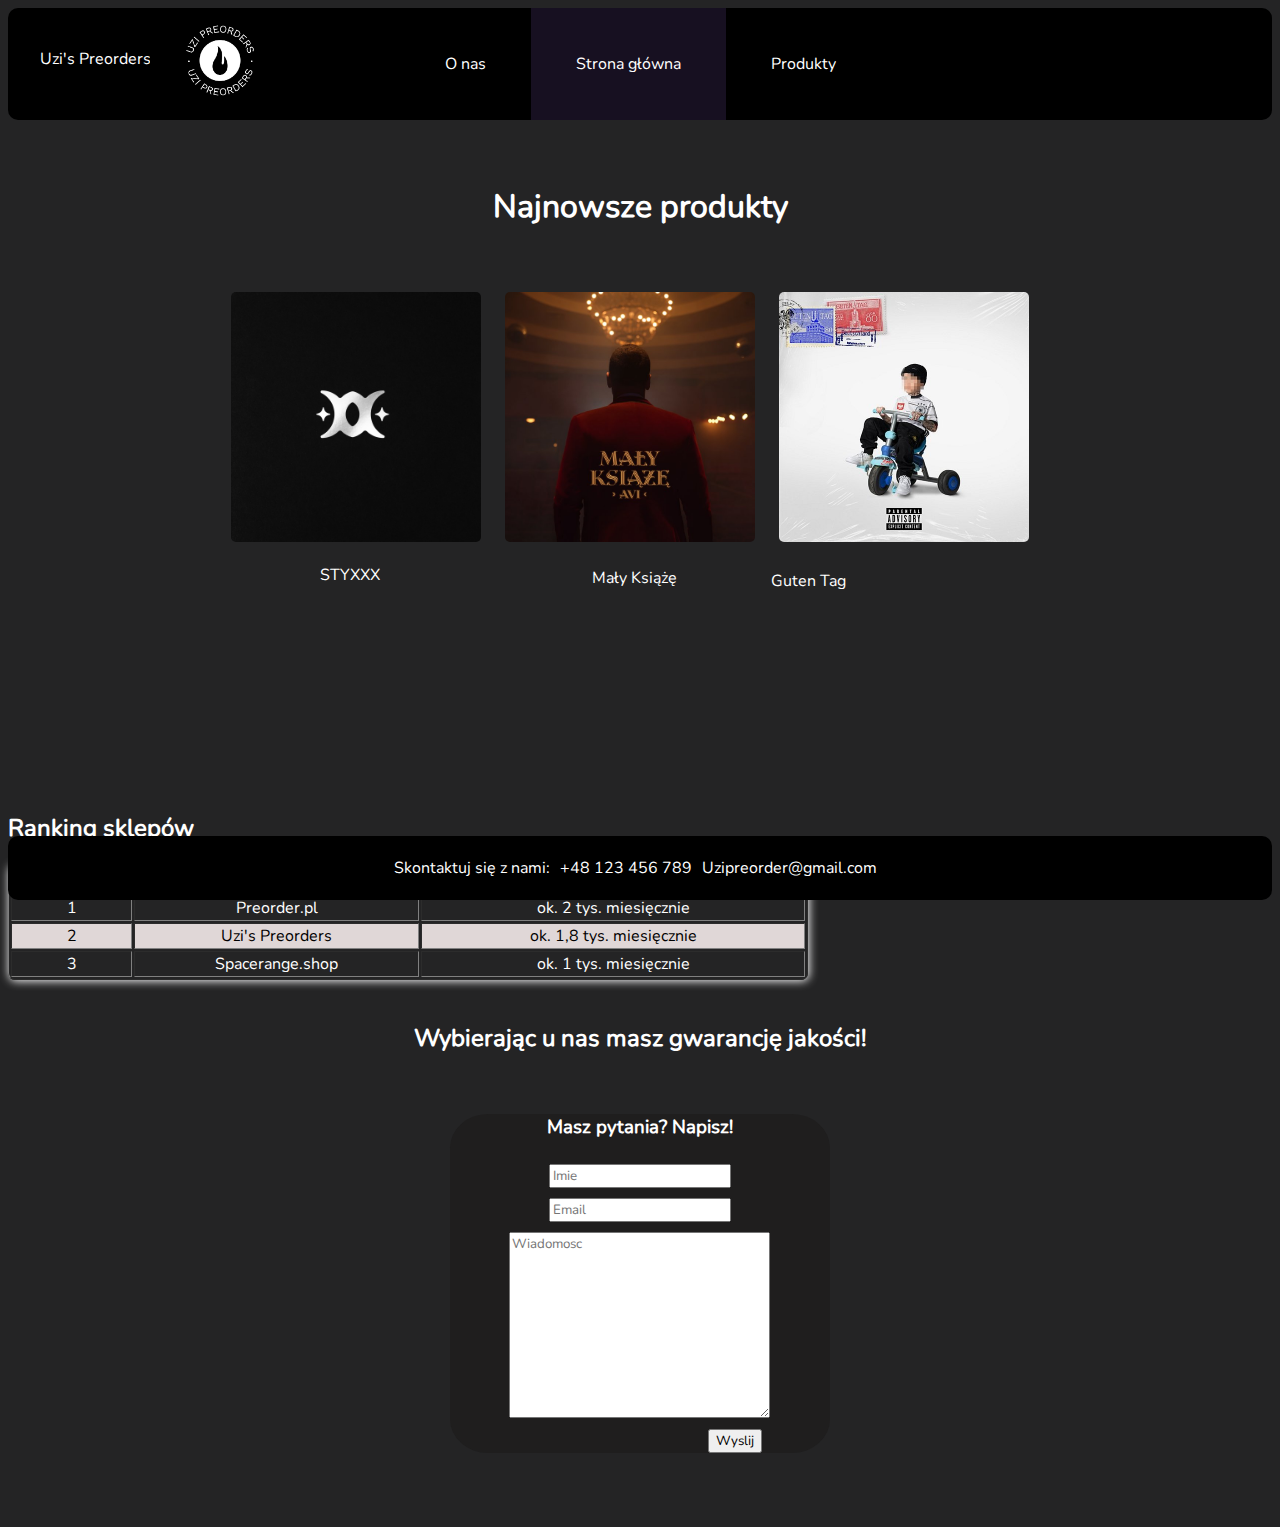
<file: index.html>
<!DOCTYPE html>
<html lang="pl">
<head>
    <meta charset="UTF-8">
    <meta http-equiv="X-UA-Compatible" content="IE=edge">
    <meta name="viewport" content="width=device-width, initial-scale=1.0">
    <title>Uzi's Preorders</title>
    <link rel="stylesheet" href="style.css">
    <link rel="shortcut icon" href="uzilogo2.png" type="image/x-icon">
</head>
<body>
    <div class="navbar">
     <div class="logo-container">
            <p>Uzi's Preorders</p>
          </div>
        </div>
    <div class="navbar">
    <img src="uzi-preorders-high-resolution-logo-white-on-black-background.png" alt="Logo">   
    <a href="onas.html">O nas</a>
    <a class="active" href="index.html">Strona główna</a>
    <a href="allprod.html">Produkty</a>
  </div>
  <div class="contact-bar">
    <p>Skontaktuj się z nami:</p>
    <a href="tel:+48123456789">+48 123 456 789</a>
    <a href="mailto:Uzipreorder@gmail.com">Uzipreorder@gmail.com</a>
  </div> <br> <br>
  <h1 id="new">Najnowsze produkty</h1> <br>
  <div class="banner">
    <div class="banner-image">
    <a href="prod1.html"><img src="styxcd.jpg" alt="product"></a>
    <a href="prod2.html"><img src="avimk.jpg" alt="product"></a>
    <a href="prod3.html"><img src="kronkelgt.jpg" alt="product"></a> 
    </div><p id="stx">STYXXX</p> <p id="mk">Mały Książę</p> <p id="gt">Guten Tag</p>
  </div> <br> <br> <br> <br> <br>
  <h2>Ranking sklepów</h2>
<table border="1">
  <thead>
    <tr>
      <th>Numer</th>
      <th>Nazwa</th>
      <th>Ilość sprzedaży</th>
    </tr>
  </thead>
  <tbody>
    <tr>
      <td>1</td>
      <td>Preorder.pl</td>
      <td>ok. 2 tys. miesięcznie</td>
    </tr>
    <tr id="my">
      <td>2</td>
      <td>Uzi's Preorders</td>
      <td>ok. 1,8 tys. miesięcznie</td>
    </tr>
    <tr>
      <td>3</td>
      <td>Spacerange.shop</td>
      <td>ok. 1 tys. miesięcznie</td>
    </tr>
  </tbody>
</table> <br> 
  <h2 id="slogan">Wybierając u nas masz gwarancję jakości!</h2> <br> 
  <section id="formularz"><h3>Masz pytania? Napisz!</h3> 
  <form>
    <input type="text" id="imie" placeholder="Imie"> <br>
    <input type="email" id="email" placeholder="Email"> <br>
    <textarea id="wiadomosc" cols="30" rows="10" placeholder="Wiadomosc"></textarea> <br>
    <input type="submit" value="Wyslij" id="wyslij">
  </form></section><br> <br> <br>
</body>
</html>
</file>
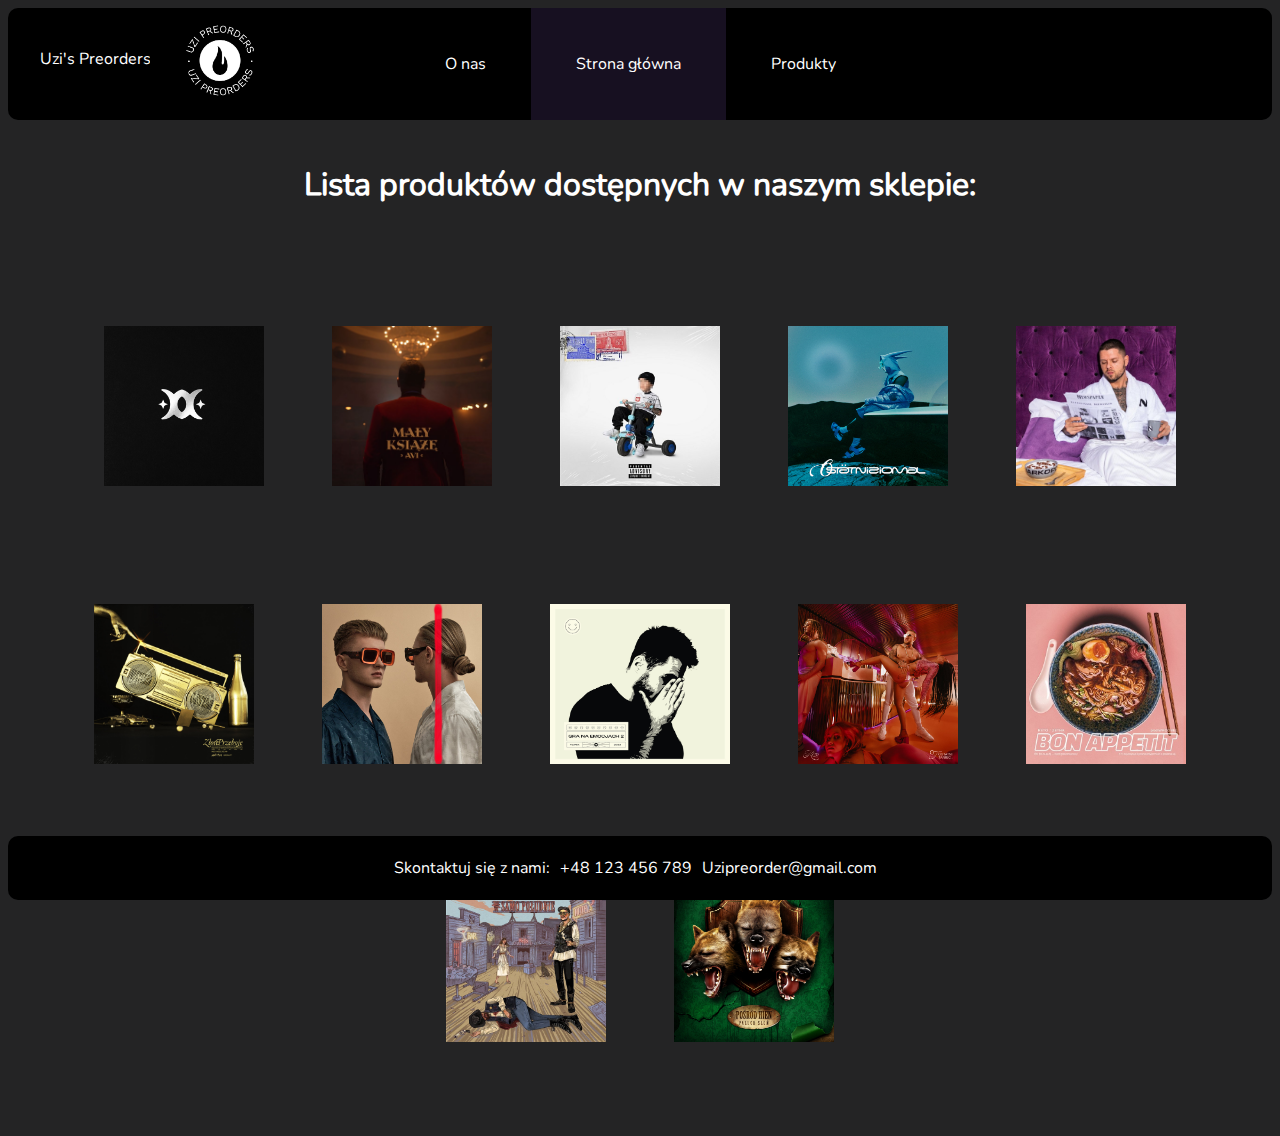
<file: allprod.html>
<!DOCTYPE html>
<html lang="pl">
<head>
    <meta charset="UTF-8">
    <meta http-equiv="X-UA-Compatible" content="IE=edge">
    <meta name="viewport" content="width=device-width, initial-scale=1.0">
    <title>Uzi's Preorders</title>
    <link rel="stylesheet" href="style.css">
    <link rel="shortcut icon" href="uzilogo2.png" type="image/x-icon">
</head>
<body>
    <div class="navbar">
     <div class="logo-container">
            <p>Uzi's Preorders</p>
          </div>
        </div>
    <div class="navbar">
    <img src="uzi-preorders-high-resolution-logo-white-on-black-background.png" alt="Logo">   
    <a href="onas.html">O nas</a>
    <a class="active" href="index.html">Strona główna</a>
    <a href="#">Produkty</a>
  </div>
  <div class="contact-bar">
    <p>Skontaktuj się z nami:</p>
    <a href="tel:+48123456789">+48 123 456 789</a>
    <a href="mailto:Uzipreorder@gmail.com">Uzipreorder@gmail.com</a>
  </div> <br>
  <h1 id="lista">Lista produktów dostępnych w naszym sklepie:</h1> <br> <br> <br>
  <div class="products">
    <div class="products-image">
    <a href="prod1.html"><img src="styxcd.jpg" alt="product"></a>
    <a href="prod2.html"><img src="avimk.jpg" alt="product"></a> 
    <a href="prod3.html"><img src="kronkelgt.jpg" alt="product"></a> 
    <a href="https://internaziomale.pl/muzyka/zabson-ostatni-ziomal-cd"><img src="oziomal.jpg" alt="product"></a> 
    <a href="https://queshop.pl/cd/kaz-balagane-2"><img src="bbwar.jpg" alt="product"></a>
    <a href="https://www.empik.com/zlote-przeboje-kabe-miszel,p1351880198,muzyka-p"><img src="zlprz.jpg" alt="prod"></a>
    <a href="https://defjam.pl/young-igi/notatki-z-marginesu-2?from=listing&campaign-id=20"><img src="notmargin.jpg" alt=""></a>
    <a href="https://queshop.pl/cd/filipek-gra-na-emocjach-2-wersja-standard?from=landing-page&campaign-id=12"><img src="graemocjach.jpg" alt="prod"></a>
    <a href="https://www.empik.com/ostatni-taniec-kizo,p1312064171,muzyka-p"><img src="otaniec.jpg" alt="prod"></a>
    <a href="https://spacerange.shop/muzyka/reto-zetha-bon-appetit-prod-wroobel"><img src="bonappetit.jpg" alt="prod"></a>
    <a href="https://spacerange.shop/reto-4/reto-w-samo-poludnie"><img src="poludnie.jpg" alt="prod"></a>
    <a href="https://queshop.pl/cd/paluch-x-slon-posrod-hien"><img src="hien.jpg" alt="prod"></a>
    </div>
  </div>
</body>
</html>
</file>
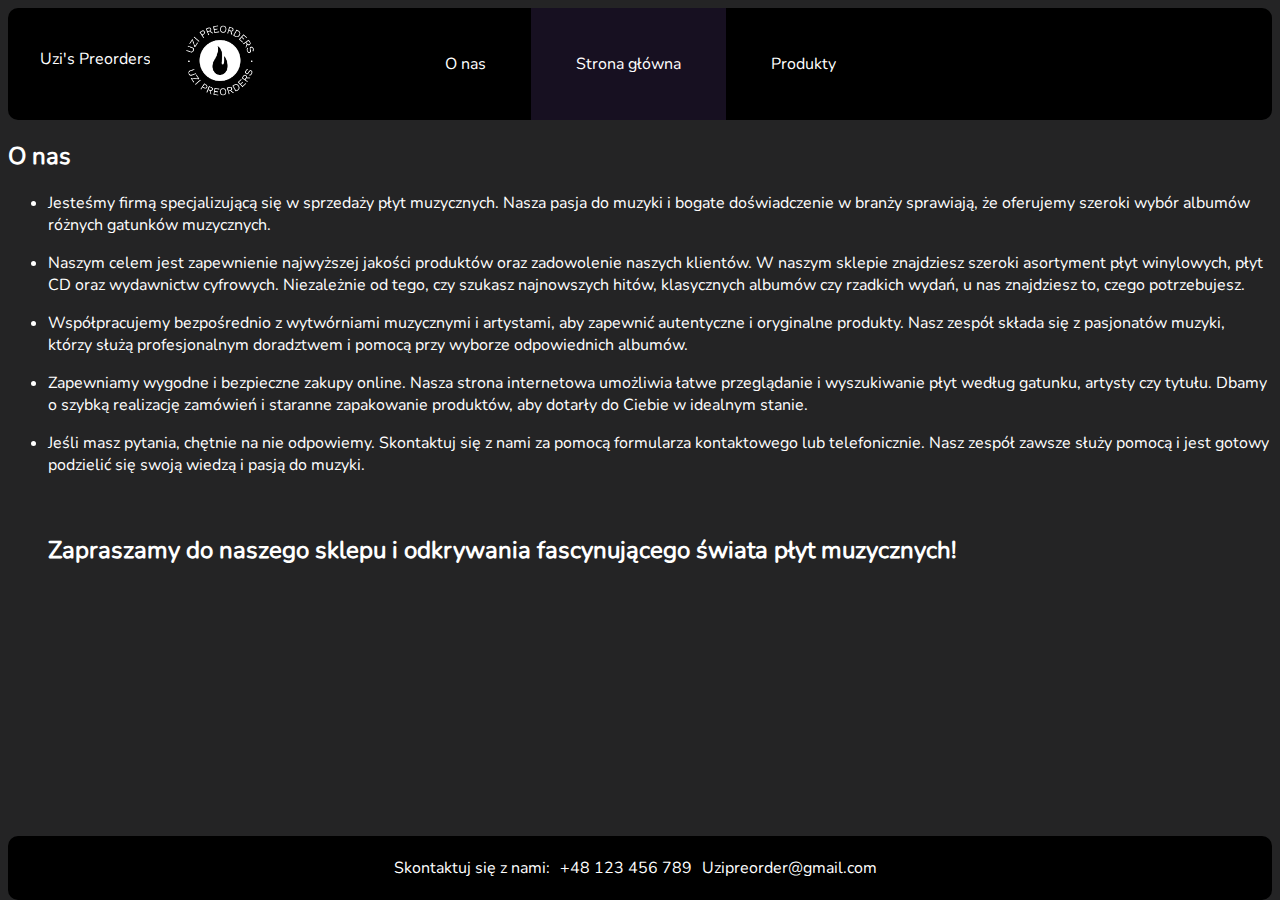
<file: onas.html>
<!DOCTYPE html>
<html lang="pl">
<head>
    <meta charset="UTF-8">
    <meta http-equiv="X-UA-Compatible" content="IE=edge">
    <meta name="viewport" content="width=device-width, initial-scale=1.0">
    <title>Uzi's Preorders</title>
    <link rel="stylesheet" href="style.css">
    <link rel="shortcut icon" href="uzilogo2.png" type="image/x-icon">
</head>
<body>
    <div class="navbar">
     <div class="logo-container">
            <p>Uzi's Preorders</p>
          </div>
        </div>
    <div class="navbar">
    <img src="uzi-preorders-high-resolution-logo-white-on-black-background.png" alt="Logo">   
    <a href="onas.html">O nas</a>
    <a class="active" href="index.html">Strona główna</a>
    <a href="allprod.html">Produkty</a>
  </div>
  <div class="contact-bar">
    <p>Skontaktuj się z nami:</p>
    <a href="tel:+48123456789">+48 123 456 789</a>
    <a href="mailto:Uzipreorder@gmail.com">Uzipreorder@gmail.com</a>
  </div>
  <h2>O nas</h2>
<ul>
<li><p>Jesteśmy firmą specjalizującą się w sprzedaży płyt muzycznych. Nasza pasja do muzyki i bogate doświadczenie w branży sprawiają, że oferujemy szeroki wybór albumów różnych gatunków muzycznych.</p></li>

<li><p>Naszym celem jest zapewnienie najwyższej jakości produktów oraz zadowolenie naszych klientów. W naszym sklepie znajdziesz szeroki asortyment płyt winylowych, płyt CD oraz wydawnictw cyfrowych. Niezależnie od tego, czy szukasz najnowszych hitów, klasycznych albumów czy rzadkich wydań, u nas znajdziesz to, czego potrzebujesz.</p></li>

<li><p>Współpracujemy bezpośrednio z wytwórniami muzycznymi i artystami, aby zapewnić autentyczne i oryginalne produkty. Nasz zespół składa się z pasjonatów muzyki, którzy służą profesjonalnym doradztwem i pomocą przy wyborze odpowiednich albumów.</p></li>

<li><p>Zapewniamy wygodne i bezpieczne zakupy online. Nasza strona internetowa umożliwia łatwe przeglądanie i wyszukiwanie płyt według gatunku, artysty czy tytułu. Dbamy o szybką realizację zamówień i staranne zapakowanie produktów, aby dotarły do Ciebie w idealnym stanie.</p></li>

<li><p>Jeśli masz pytania, chętnie na nie odpowiemy. Skontaktuj się z nami za pomocą formularza kontaktowego lub telefonicznie. Nasz zespół zawsze służy pomocą i jest gotowy podzielić się swoją wiedzą i pasją do muzyki.</p></li>
<br>
<h2 id="zapr">Zapraszamy do naszego sklepu i odkrywania fascynującego świata płyt muzycznych!</h2>
</ul>
</body>
</html>
</file>
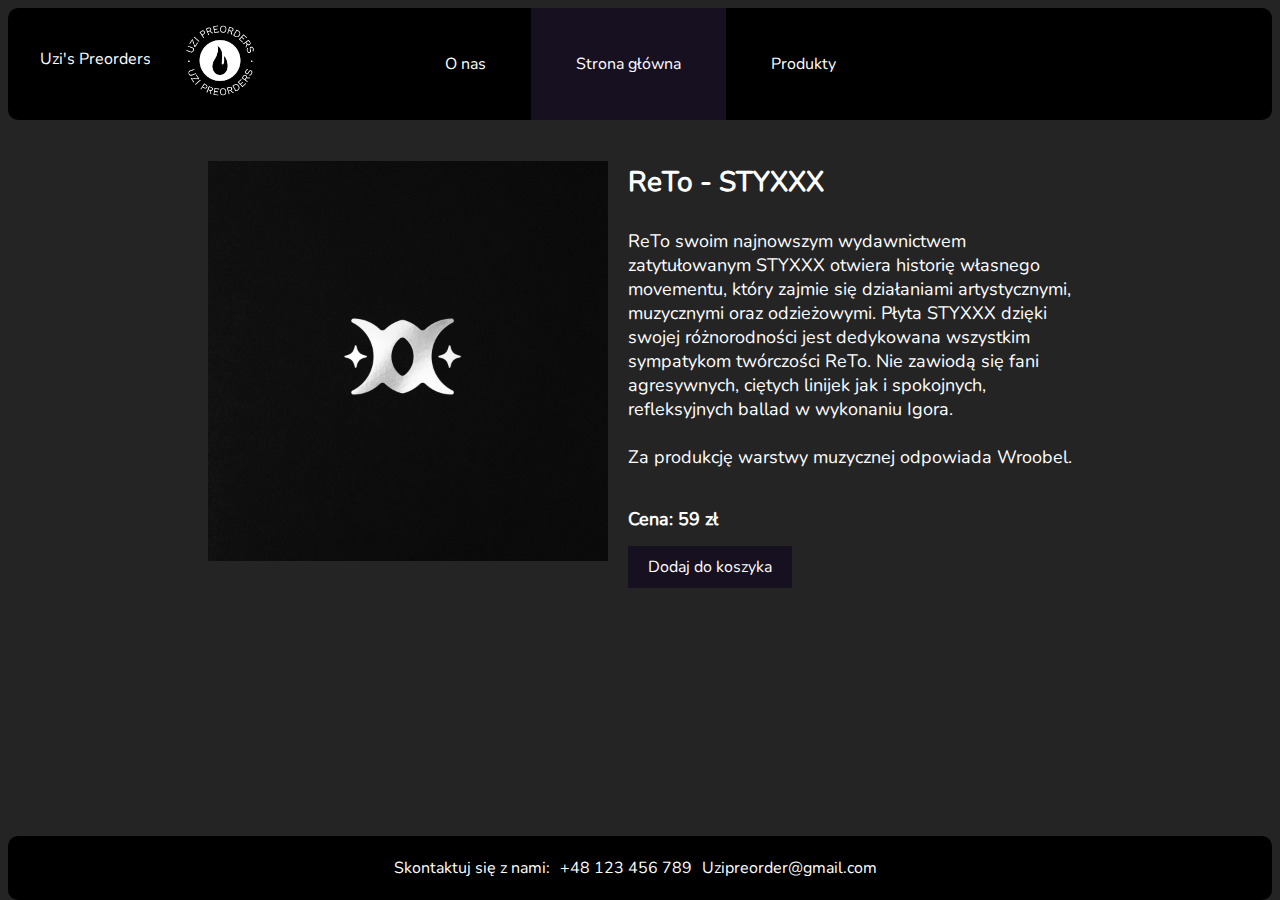
<file: prod1.html>
<!DOCTYPE html>
<html lang="pl">
<head>
    <meta charset="UTF-8">
    <meta http-equiv="X-UA-Compatible" content="IE=edge">
    <meta name="viewport" content="width=device-width, initial-scale=1.0">
    <title>Uzi's Preorders</title>
    <link rel="stylesheet" href="style.css">
    <link rel="shortcut icon" href="uzilogo2.png" type="image/x-icon">
</head>
<body>
    <div class="navbar">
     <div class="logo-container">
            <p>Uzi's Preorders</p>
          </div>
        </div>
    <div class="navbar">
    <img src="uzi-preorders-high-resolution-logo-white-on-black-background.png" alt="Logo">   
    <a href="onas.html">O nas</a>
    <a class="active" href="index.html">Strona główna</a>
    <a href="allprod.html">Produkty</a>
  </div>
  <div class="contact-bar">
    <p>Skontaktuj się z nami:</p>
    <a href="tel:+48123456789">+48 123 456 789</a>
    <a href="mailto:Uzipreorder@gmail.com">Uzipreorder@gmail.com</a>
  </div>
  <div class="product">
    <div class="product-image">
      <img src="styxcd.jpg" alt="Zdjęcie produktu">
    </div>
    <div class="product-details">
      <h2>ReTo - STYXXX</h2>
      <p class="product-description">ReTo swoim najnowszym wydawnictwem <br> zatytułowanym STYXXX otwiera historię własnego <br> movementu, który zajmie się działaniami artystycznymi, <br> muzycznymi oraz odzieżowymi. Płyta STYXXX  dzięki<br> swojej różnorodności jest dedykowana wszystkim <br> sympatykom twórczości ReTo. Nie  zawiodą się fani <br>agresywnych, ciętych linijek  jak i spokojnych,<br> refleksyjnych ballad w wykonaniu Igora. <br>
        <br>
        Za produkcję warstwy muzycznej odpowiada Wroobel.</p>
      <p class="product-price">Cena: 59 zł</p>
      <a href="https://styxxx.pl/preorder-styxxx/reto-styxxx-preorder"><button class="add-to-cart-button">Dodaj do koszyka</button></a>
    </div>
  </div>
  
</body>
</html>
</file>
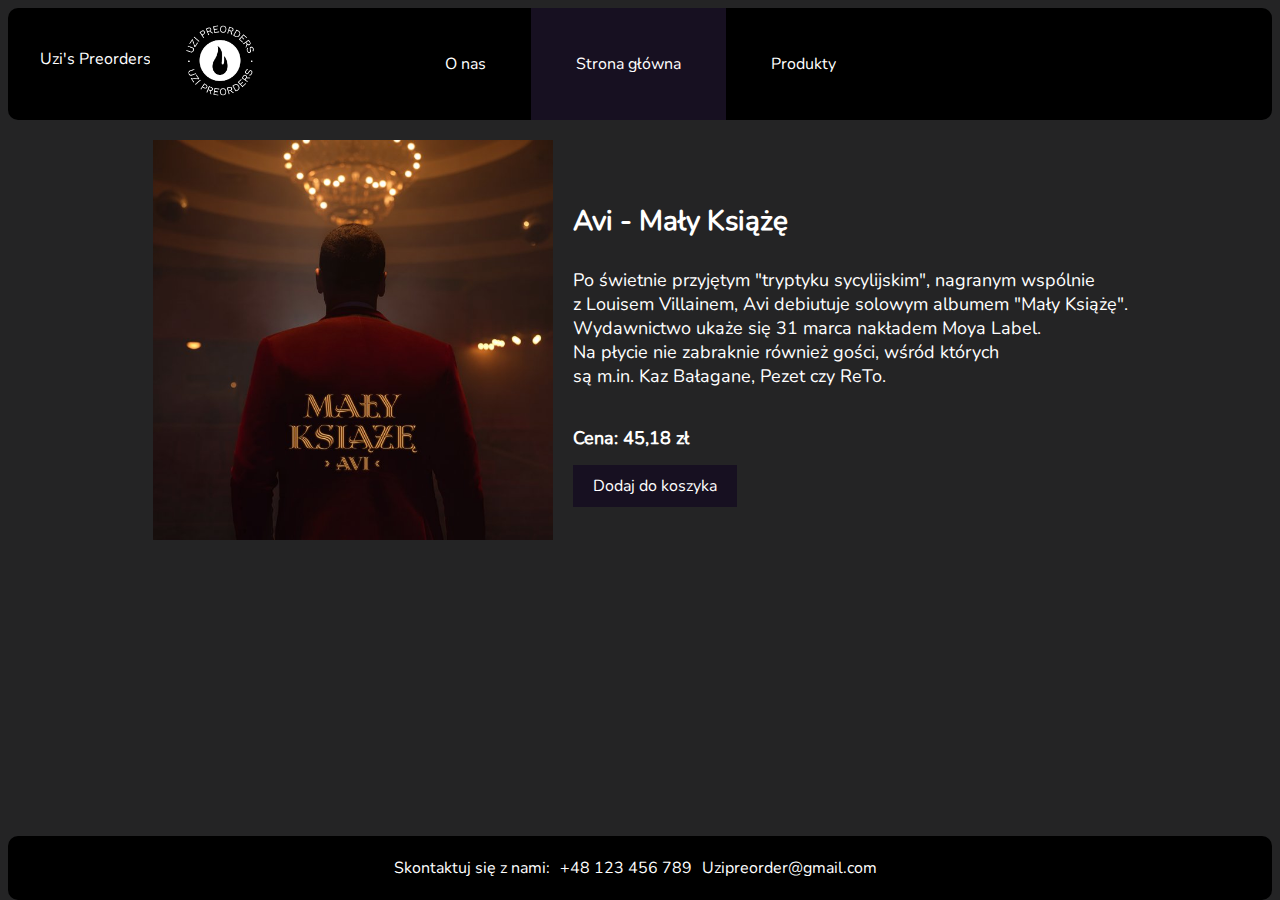
<file: prod2.html>
<!DOCTYPE html>
<html lang="pl">
<head>
    <meta charset="UTF-8">
    <meta http-equiv="X-UA-Compatible" content="IE=edge">
    <meta name="viewport" content="width=device-width, initial-scale=1.0">
    <title>Uzi's Preorders</title>
    <link rel="stylesheet" href="style.css">
    <link rel="shortcut icon" href="uzilogo2.png" type="image/x-icon">
</head>
<body>
    <div class="navbar">
     <div class="logo-container">
            <p>Uzi's Preorders</p>
          </div>
        </div>
    <div class="navbar">
    <img src="uzi-preorders-high-resolution-logo-white-on-black-background.png" alt="Logo">   
    <a href="onas.html">O nas</a>
    <a class="active" href="index.html">Strona główna</a>
    <a href="allprod.html">Produkty</a>
  </div>
  <div class="contact-bar">
    <p>Skontaktuj się z nami:</p>
    <a href="tel:+48123456789">+48 123 456 789</a>
    <a href="mailto:Uzipreorder@gmail.com">Uzipreorder@gmail.com</a>
  </div>
  <div class="product">
    <div class="product-image">
      <img src="avimk.jpg" alt="Zdjęcie produktu">
    </div>
    <div class="product-details">
      <h2>Avi - Mały Książę</h2>
      <p class="product-description">Po świetnie przyjętym "tryptyku sycylijskim", nagranym wspólnie <br> z Louisem Villainem, Avi debiutuje solowym albumem "Mały Książę". <br> Wydawnictwo ukaże się 31 marca nakładem Moya Label. <br> Na płycie nie zabraknie również gości, wśród których <br> są m.in. Kaz Bałagane, Pezet czy ReTo.</p>
      <p class="product-price">Cena: 45,18 zł</p>
      <a href="https://www.empik.com/maly-ksiaze-avi,p1373951072,muzyka-p"><button class="add-to-cart-button">Dodaj do koszyka</button></a>
    </div>
  </div>
  
</body>
</html>
</file>
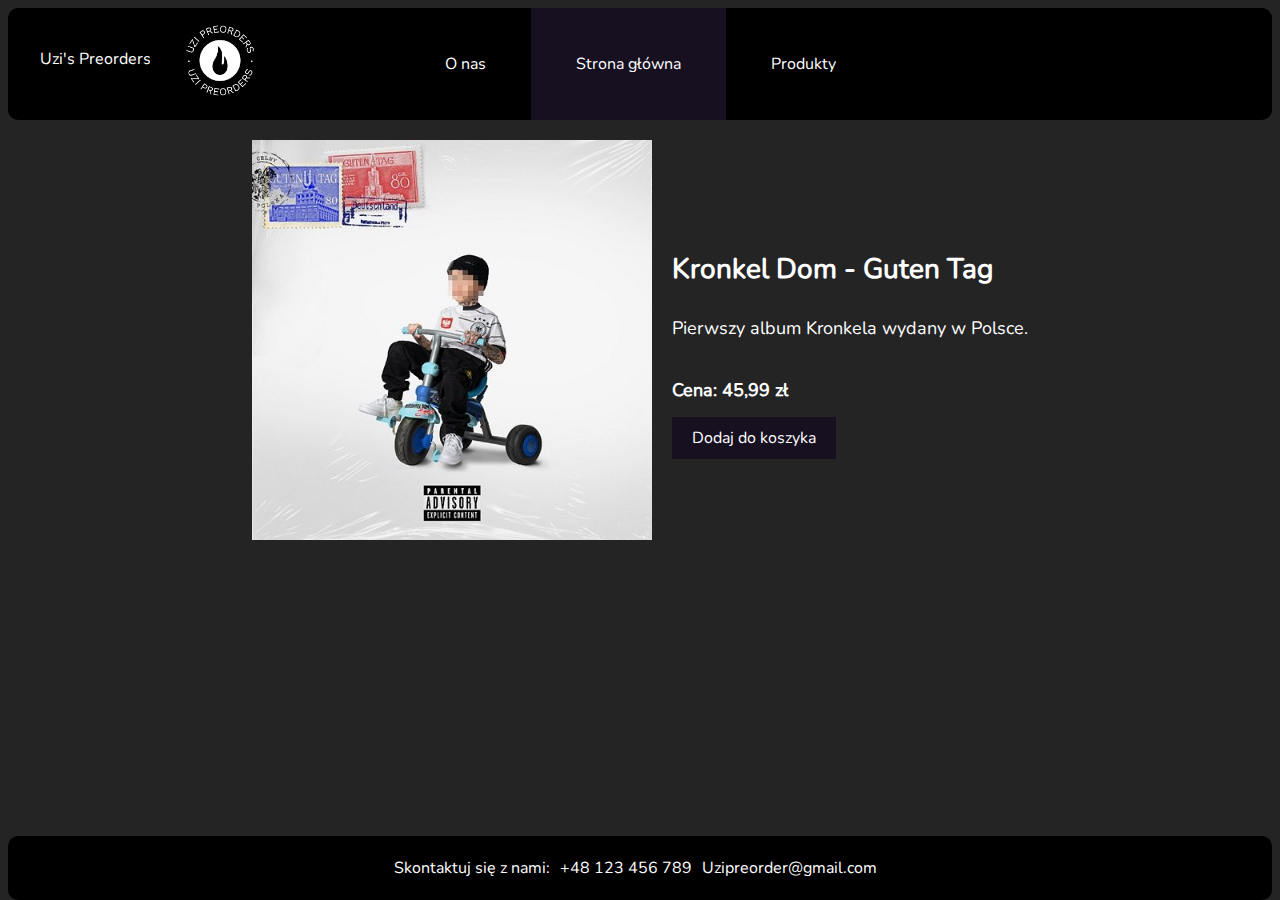
<file: prod3.html>
<!DOCTYPE html>
<html lang="pl">
<head>
    <meta charset="UTF-8">
    <meta http-equiv="X-UA-Compatible" content="IE=edge">
    <meta name="viewport" content="width=device-width, initial-scale=1.0">
    <title>Uzi's Preorders</title>
    <link rel="stylesheet" href="style.css">
    <link rel="shortcut icon" href="uzilogo2.png" type="image/x-icon">
</head>
<body>
    <div class="navbar">
     <div class="logo-container">
            <p>Uzi's Preorders</p>
          </div>
        </div>
    <div class="navbar">
    <img src="uzi-preorders-high-resolution-logo-white-on-black-background.png" alt="Logo">   
    <a href="onas.html">O nas</a>
    <a class="active" href="index.html">Strona główna</a>
    <a href="allprod.html">Produkty</a>
  </div>
  <div class="contact-bar">
    <p>Skontaktuj się z nami:</p>
    <a href="tel:+48123456789">+48 123 456 789</a>
    <a href="mailto:Uzipreorder@gmail.com">Uzipreorder@gmail.com</a>
  </div>
  <div class="product">
    <div class="product-image">
      <img src="kronkelgt.jpg" alt="Zdjęcie produktu">
    </div>
    <div class="product-details">
      <h2>Kronkel Dom - Guten Tag</h2>
      <p class="product-description">Pierwszy album Kronkela wydany w Polsce.</p>
      <p class="product-price">Cena: 45,99 zł</p>
      <a href="https://www.empik.com/guten-tag,p1378498921,ebooki-i-mp3-p"><button class="add-to-cart-button">Dodaj do koszyka</button></a>
    </div>
  </div>
  
</body>
</html>
</file>
<file: style.css>
.navbar {
    background-color: rgb(0, 0, 0);
    overflow: hidden;
    display: flex;
    justify-content: center;
    border-radius: 10px;
  }
  .navbar a {
    color: white;
    text-align: center;
    padding: 45px;
    text-decoration: none;
  }
  
  .navbar a:hover {
    background-color: #ddd;
    color: black;
  }
  
  .navbar a.active {
    background-color: #171021;
    color: white;
  }
  .navbar img {
    width: auto;
    height: 105px;
    border-radius: 30%;
    position: absolute;
    left: 150px;
  }
  .contact-bar {
    background-color: rgb(0, 0, 0);
    color: white;
    display: flex;
    justify-content: center;
    align-items: center;
    padding: 5px;
    position: fixed;
    bottom: 0;
    width: 98%;
    z-index: 0;
    border-radius: 10px;
  }
  
  .contact-bar p {
    margin-right: 10px;
  }
  
  .contact-bar a {
    color: white;
    margin-right: 10px;
    text-decoration: none;
  }
  
  .contact-bar a:hover {
    text-decoration: underline;
  }
  body {
    background-color: rgb(36, 36, 37);
    color: white;
  }
  .logo-container {
    position: absolute;
    top: 32px;
    left: 40px;
  }
  
  .logo-container p {
    width: auto;
    height: 40px;
  }
  .banner {
    margin: 20px auto;
    width: 80%;
    text-align: center;
    position: relative;
  }
  
  .banner-image {
    overflow: hidden;
    white-space: nowrap;
  }
  
  .banner-image img {
    height: 250px;
    width: auto;
    display: inline-block;
    margin-right: 20px;
    border-radius: 5px;
  }
#new {
    text-align: center;
  }
  * {
    /*font-family: verdana;*/
    font-family: 'Nunito';
  }
  .product {
    display: flex;
    justify-content: center;
    align-items: center;
    margin: 20px;
  }
  
  .product-image {
    margin-right: 20px;
  }
  
  .product-image img {
    max-width: 100%;
    height: 400px;
  }
  
  .product-details {
    display: flex;
    flex-direction: column;
    justify-content: center;
  }
  
  .product-details h2 {
    font-size: 28px;
    margin-bottom: 10px;
  }
  
  .product-details p {
    font-size: 18px;
    margin-bottom: 5px;
  }
  
  .product-details .product-description {
    margin-bottom: 20px;
  }
  
  .product-details .product-price {
    font-weight: bold;
  }
  .add-to-cart-button {
    background-color: #171021;
    color: white;
    border: none;
    padding: 10px 20px;
    text-align: center;
    text-decoration: none;
    display: inline-block;
    font-size: 16px;
    margin-top: 10px;
    cursor: pointer;
  }
  table {
    border-radius: 7px;
    width: 800px;
    height: 50px;
    text-align: center;
    box-shadow: 1px 1px 10px;
  }
  #slogan {
    text-align: center;
  }
  #my {
    background-color: rgb(224, 215, 215);
    color: black;
  }
  #stx {
    position: relative;
    right: 290px;
  }
  #mk {
    position: relative;
    bottom: 35px;
    right: 6px;
  }
  #gt {
    position: relative;
    text-align: end;
    bottom: 70px;
    right: 300px;
  }
  #lista {
    text-align: center;
  }
  .products-image img {
    height: 10em;
    margin: 2em;
    margin-bottom: 5em;
  }
  .products-image {
    position: static;
    display: flex;
    text-align: center;
    display: inline-block;
  }
  @media screen and (max-width: 768px) {
    .navbar a {
      padding: 1.5em;
      font-size: 75%
    }
    .navbar img {
      width: 2.6em;
      height: 2em;
      left: 3%;
      top: 2.5%;
    }
    .logo-container p {
      display: none;
    }
    .contact-bar {
      width: 90%;
    }
    .contact-bar p {
      font-size: 60%;
    }
    .contact-bar a {
      width: 40%;
      margin-right: 2%;
      font-size: 60%;
    }
    .banner-image img {
      height: 6.5em;
      margin-right: 3%;
    }
    .banner {
      width: auto;
    }
    #stx {
      font-size: 70%;
      left: -34%;
      top: -7%;
    }
    #mk {
      font-size: 70%;
    }
    #gt {
      font-size: 70%;
      right: 10%;
      top: 4%;
    }
    table {
      width: 3em;
    }
    .product-image img {
      width: 20em;
      height: 30%;
    }
    .product-details p {
      font-size: 70%;
    }
    .product-details h2 {
      font-size: 1em;
      margin-top: 25%;
    }
    .add-to-cart-button {
      font-size: 70%;
    }
    .product-description {
      margin: 3%;
    }
    ul {
      font-size: 80%;
    }
    #zapr {
      margin-top: -3%;
      font-size: 3vh;
      margin-bottom: 30%;
    }
    #imie {
      width: 80%;
    }
    #email {
      width: 80%;
    }
    #wiadomosc {
      width: 88%;
    }
    #formularz {
      min-width: 62%;
    }
  }
  #imie {
   margin: 5px;
  }
  #email {
    margin: 5px;
  }
  #wiadomosc {
    margin: 5px;
  }
  #wyslij {
    margin-left: 50%;
  }
  #formularz {
    text-align:center;
    background-color: rgb(31, 30, 30);
    border-radius: 10%;
    width: 30%;
    margin-left: 35%;
  }
  @font-face {
    font-family: Nunito;
    src: url(Nunito-Regular.ttf);
  }
</file>
